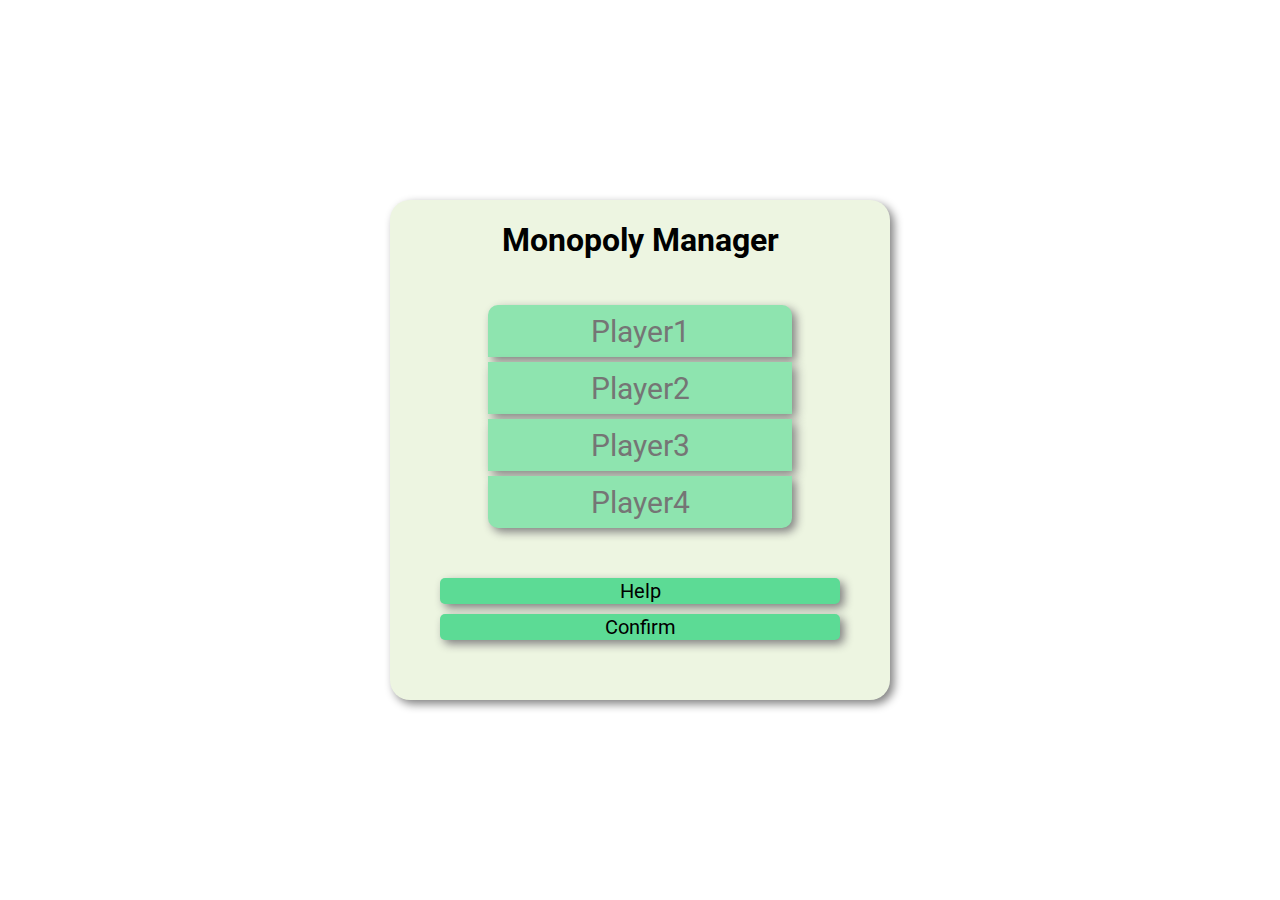
<file: Client/Home/index.html>
<!DOCTYPE html>
<html lang="en">
<head>
  <meta charset="UTF-8">
  <meta name="viewport" content="width=device-width, initial-scale=1.0">
  <title>Home | Bruno Sette</title>
  <link rel="stylesheet" href="stylesheet.css">
</head>
<body>



  <div id="center">
    <h1 style="position: absolute; left: 50%; transform: translateX(-50%); width: 100%;">Monopoly Manager</h1>
    <input type="text" id="user1" placeholder="Player1">
    <input type="text" id="user2" placeholder="Player2">
    <input type="text" id="user3" placeholder="Player3">
    <input type="text" id="user4" placeholder="Player4">
    <button id="help">Help</button>
    <button id="confirm">Confirm</button>
  </div>
  <script src="https://code.jquery.com/jquery-3.7.1.min.js"></script>
  <script src="app.js"></script>
</body>
</html>
</file>
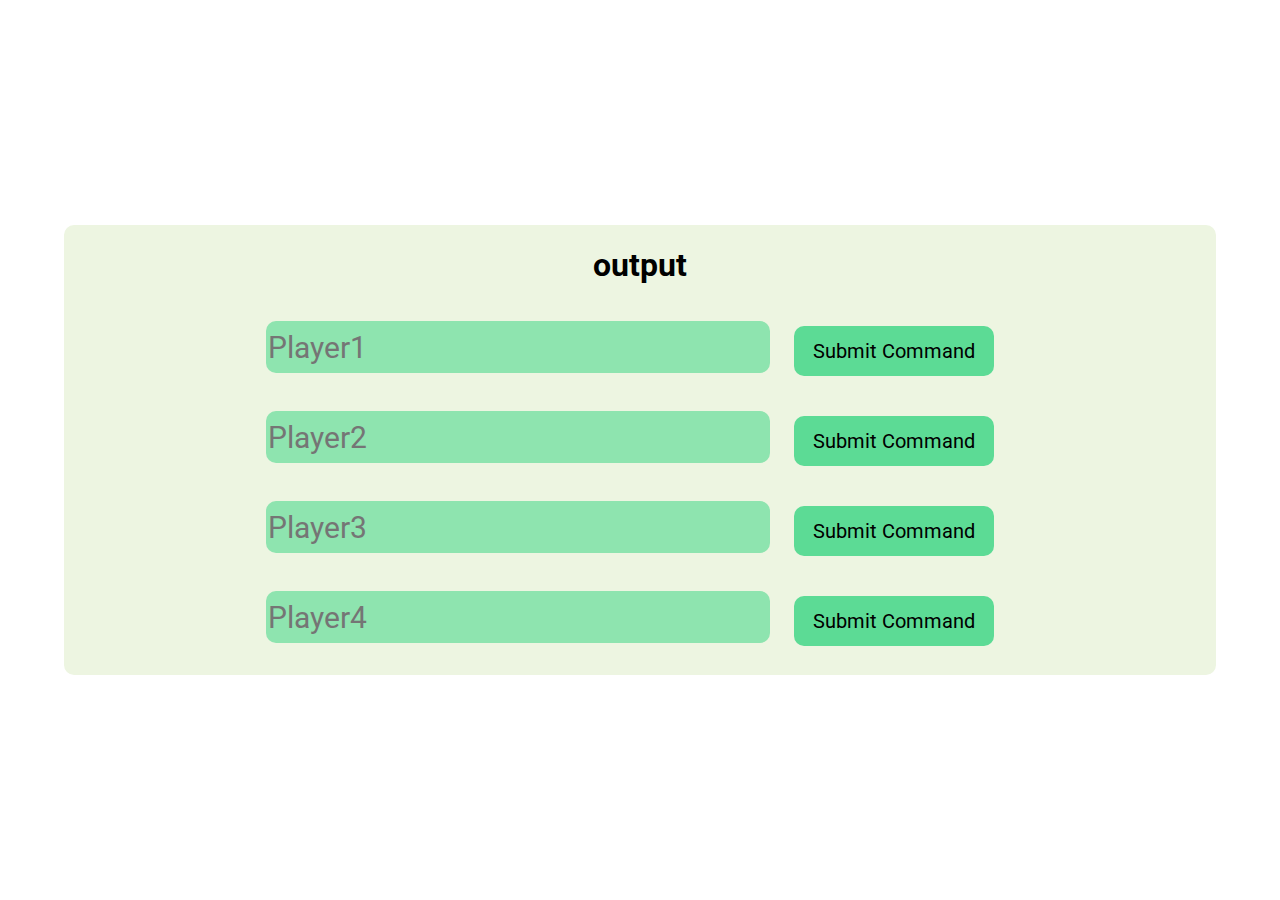
<file: Client/Manager/index.html>
<!DOCTYPE html>
<html lang="en">
<head>
  <meta charset="UTF-8">
  <meta name="viewport" content="width=device-width, initial-scale=1.0">
  <title>Monopoly Manager | Bruno Sette</title>
  <link rel="stylesheet" href="stylesheet.css">
</head>
<body>
  <div id="center">
    <h1 id="output">output</h1>
    <div class="player1">
      <form id="form1">
        <input type="text" placeholder="Player1" id="input1">
        <button id="submit1" class="submit" type="submit">
          Submit Command
        </button>
      </form>

    </div>
    <div class="player2">
      <form id="form2">
        <input type="text" placeholder="Player2" id="input2">
        <button id="submit2" class="submit" type="submit">
          Submit Command
        </button>
      </form>

    </div>
    <div class="player3">
      <form id="form3">
        <input type="text" placeholder="Player3" id="input3">
        <button id="submit3"  class="submit" type="submit">
          Submit Command
        </button>
      </form>

    </div>
    <div class="player4">
      <form id="form4">
        <input type="text" placeholder="Player4" id="input4">
        <button id="submit4" class="submit" type="submit">
          Submit Command
        </button>
      </form>

    </div>
  </div>
  <script src="https://code.jquery.com/jquery-3.7.1.min.js"></script>
  <script src="accounts.js"></script>
  <script src="commands.js"></script>
  <script src="app.js"></script>


</body>
</html>
</file>
<file: Client/Home/stylesheet.css>
@import url('https://fonts.googleapis.com/css2?family=Roboto:wght@300;400;500&display=swap');

#center {
  background-color: #edf5e1;
  border-radius: 20px;
  position: absolute;
  top: 50%;
  left: 50%;
  transform: translateX(-50%) translateY(-50%);
  width: 500px;
  height: 500px;
  text-align: center;
  display: flex;
  box-shadow: 4px 4px 10px gray;
  flex-direction: column;

}
#help {
  font-size: 20px;
  width: 400px;
  position: relative;
  top: 150px;
  left: 50%;
  transform: translateX(-50%);
  background-color: #5cdb95;
  border-radius: 5px;
  box-shadow: 4px 4px 10px gray;
  transition: 0.3s ease-in-out;
}
#help:hover {
  color: white;
  box-shadow: 8px 8px 10px rgb(77, 77, 77);
}
#center input {
  background-color: #8ee4af;
  width: 300px;
  position: relative;
  left: 50%;
  transform: translateX(-50%);
  margin-top: 5px;
  top: 100px;
  height: 50px;
  font-size: 30px;
  text-align: center;
  color: black;
  box-shadow: 4px 4px 10px gray;
}
#center input:first-of-type {
  border-radius: 10px 10px 0 0;

}
#center input:last-of-type {

  border-radius: 0 0 10px 10px;
}
#confirm {
  font-size: 20px;
  width: 400px;
  position: relative;
  top: 160px;
  left: 50%;
  transform: translateX(-50%);
  background-color: #5cdb95;
  border-radius: 5px;
  box-shadow: 4px 4px 10px gray;
  transition: 0.3s ease-in-out;
}
#confirm:hover {
  color: white;
  box-shadow: 8px 8px 10px rgb(77, 77, 77);
}
* {
  font-family: "Roboto";
  border: none;
}
</file>
<file: Client/Manager/stylesheet.css>
@import url('https://fonts.googleapis.com/css2?family=Roboto:wght@300;400;500&display=swap');

.submit {
  background-color: #5cdb95;
  border: none;
  border-radius: 10px;
  width: 200px;
  height: 50px;
  margin: 20px;
  font-size: 20px;
}
body input{
  height: 50px;
  width: 500px;
  border: none;
  background-color: #8ee4af;
  border-radius: 10px;
  font-size: 30px;
}
#center {
  background-color: #edf5e1;
  position: absolute;
  top: 50%;
  left: 50%;
  transform: translate(-50%, -50%);
  width: 90%;
  height: 50%;
  border-radius: 10px;
  margin: auto;
}
#center div{
  text-align: center;
}
#output {
  text-align: center;
}
body input, body h1, body button{
  font-family: 'Roboto';
}
</file>
